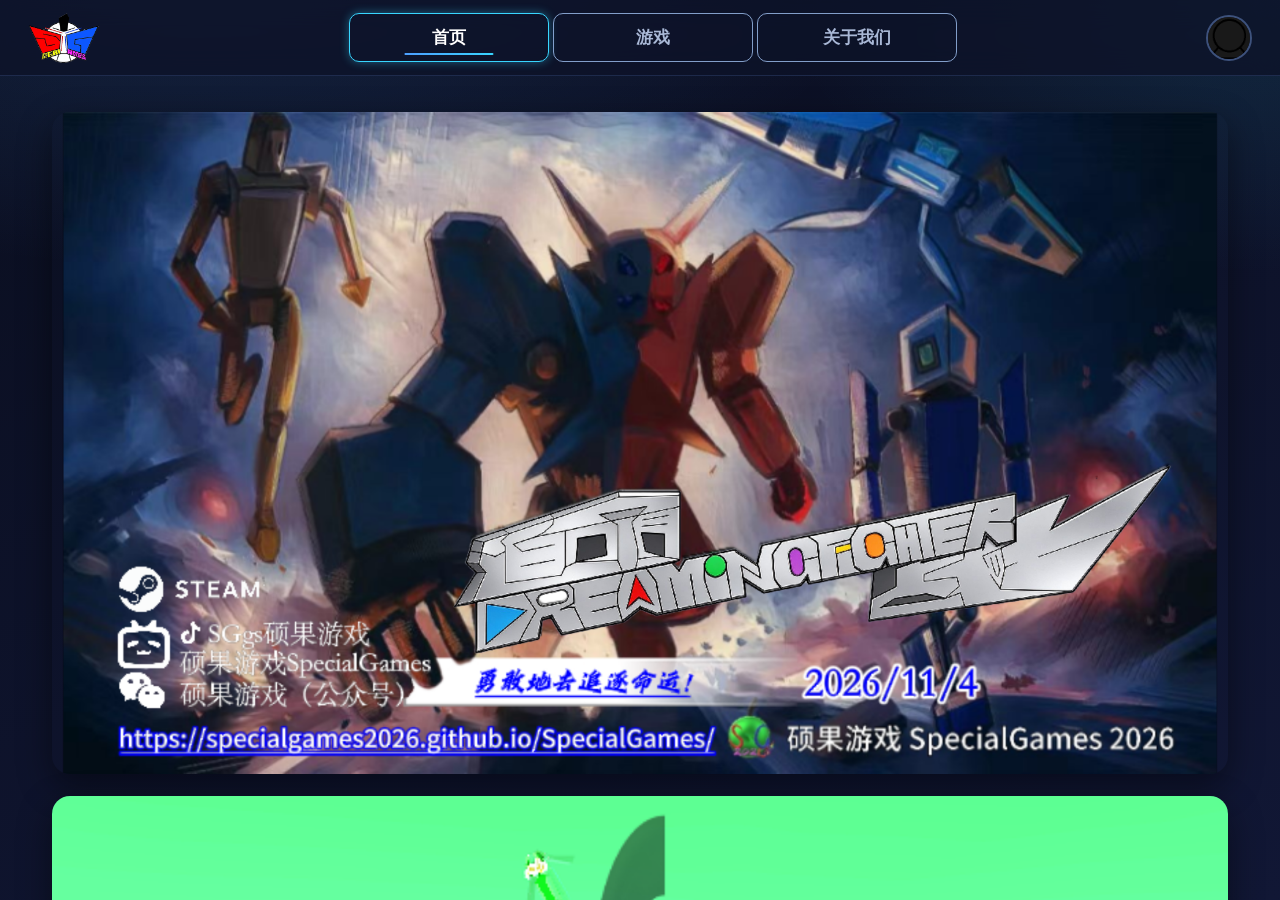
<file: index.html>
<!DOCTYPE html>
<html lang="zh-CN">
<head>
<meta charset="UTF-8">
<meta name="viewport" content="width=device-width, initial-scale=1.0">
<link rel="icon" href="SG.png" type="image/png">
<title>硕果游戏SpecialGames</title>
<meta name="description" content="硕果游戏SpecialGames官网">
<meta name="keywords" content="硕果游戏SpecialGames,追命战士DreamingFighter">
<meta name="author" content="硕果游戏SpecialGames">
<link rel="stylesheet" href="style.css">
</head>
<body>
    <header class="navbar">
        <a class="brand" href="index.html"><img src="SG.png" alt="硕果游戏徽标"></a>
        <nav class="nav-links">
            <a href="index.html" class="nav-link active">首页</a>
            <a href="Games.html" class="nav-link">游戏</a>
            <!--<a href="shequ.html" class="nav-link">社区</a>-->
            <a href="About.html" class="nav-link">关于我们</a>
        </nav>
        <div class="avatar">
            <img src="默认头像.png" alt="头像">
        </div>
    </header>
    <main class="main center">
        <div class="home-hero rise">
            <a class="banner" href="DreamingFighter.html"><img src="DF发售图.png" alt="追命战士 DreamingFighter"></a>
            <img class="hero-img" src="硕果游戏2026.png" alt="硕果游戏 SpecialGames">
        </div>
    </main>
</body>
</html>
</file>
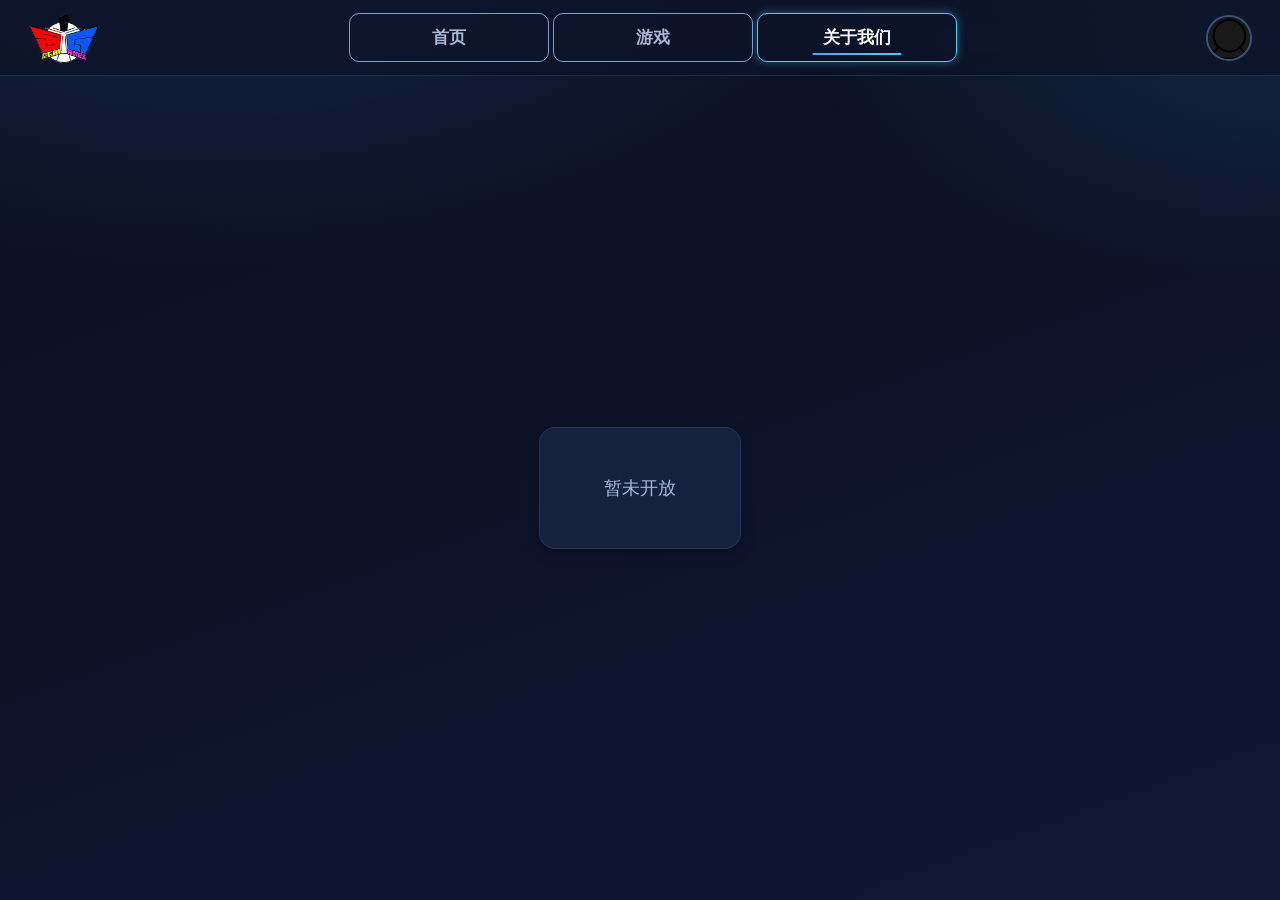
<file: About.html>
<!DOCTYPE html>
<html lang="zh-CN">
<head>
<meta charset="UTF-8">
<meta name="viewport" content="width=device-width, initial-scale=1.0">
<link rel="icon" href="SG.png" type="image/png">
<title>关于我们-硕果游戏SpecialGames</title>
<meta name="description" content="硕果游戏SpecialGames官网">
<meta name="keywords" content="硕果游戏SpecialGames,追命战士DreamingFighter">
<meta name="author" content="硕果游戏SpecialGames">
<link rel="stylesheet" href="style.css">
</head>
<body>
    <header class="navbar">
        <a class="brand" href="index.html"><img src="SG.png" alt="硕果游戏徽标"></a>
        <nav class="nav-links">
            <a href="index.html" class="nav-link">首页</a>
            <a href="Games.html" class="nav-link">游戏</a>
            <!--<a href="shequ.html" class="nav-link">社区</a>-->
            <a href="About.html" class="nav-link active">关于我们</a>
        </nav>
        <div class="avatar">
            <img src="默认头像.png" alt="头像">
        </div>
    </header>
    <main class="main center">
        <div class="panel empty-state rise">暂未开放</div>
    </main>
</body>
</html>
</file>
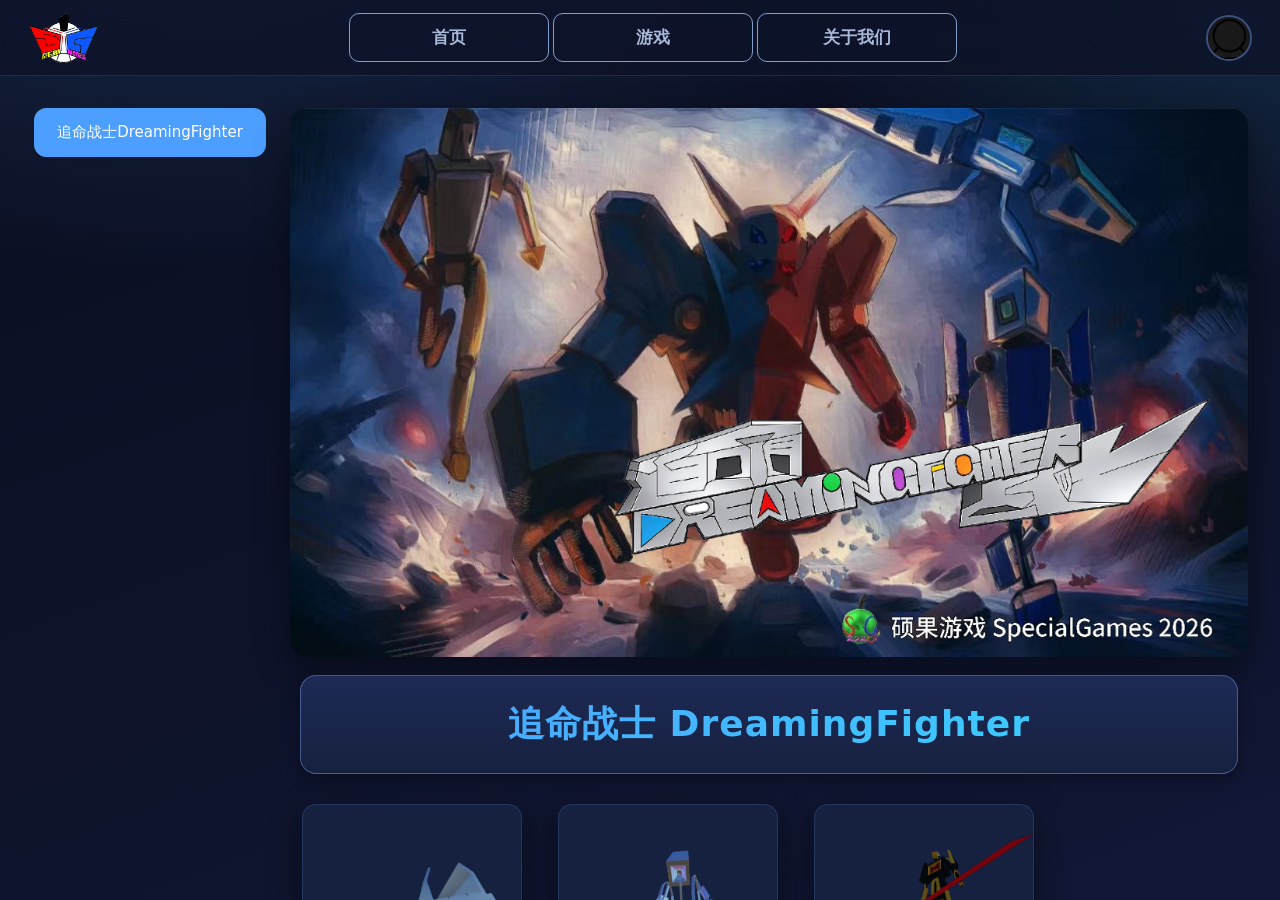
<file: DreamingFighter.html>
<!DOCTYPE html>
<html lang="zh-CN">
<head>
<meta charset="UTF-8">
<meta name="viewport" content="width=device-width, initial-scale=1.0">
<link rel="icon" href="SG.png" type="image/png">
<title>追命战士DreamingFighter-硕果游戏SpecialGames</title>
<meta name="description" content="硕果游戏SpecialGames官网">
<meta name="keywords" content="硕果游戏SpecialGames,追命战士DreamingFighter">
<meta name="author" content="硕果游戏SpecialGames">
<link rel="stylesheet" href="style.css">
</head>
<body>
    <header class="navbar">
        <a class="brand" href="index.html"><img src="SG.png" alt="硕果游戏徽标"></a>
        <nav class="nav-links">
            <a href="index.html" class="nav-link">首页</a>
            <a href="Games.html" class="nav-link">游戏</a>
            <!--<a href="shequ.html" class="nav-link">社区</a>-->
            <a href="About.html" class="nav-link">关于我们</a>
        </nav>
        <div class="avatar">
            <img src="默认头像.png" alt="头像">
        </div>
    </header>
    <main class="main">
        <aside class="ceBian">
            <a href="DreamingFighter.html" class="DF active">追命战士DreamingFighter</a>
            <!--
            <a href="CiloHeart1.html" class="CH">龙之芯1：芯之旅程</a>
            <a href="CiloHeart2.html" class="CH">龙之芯2：邪云密布</a>
            <a href="CiloHeart3.html" class="CH">龙之芯3：</a>
            <a href="CiloHeart4.html" class="CH">龙之芯4：</a>
            <a href="CiloHeart5.html" class="CH">龙之芯5：动能守护</a>
            -->
        </aside>
        <div class="content-col rise">
            <a class="banner" href="https://store.steampowered.com/app/5086910/%E8%BF%BD%E5%91%BD%E6%88%98%E5%A3%ABDreamingFighter/?beta=0"><img src="DF主宣传图.png" alt="追命战士 DreamingFighter"></a>
            <div class="title-card">
                <h1>追命战士 DreamingFighter</h1>
            </div>
            <div class="栏">
                <a href="https://www.bilibili.com/opus/1254247338023583752" class="栏框 yinying"><img src="Characters/DF1.png" alt="角色"></a>
                <div class="栏框 yinying"><img src="Characters/DF20.png" alt="角色"></div>
                <div class="栏框 yinying"><img src="Characters/DF10.png" alt="角色"></div>
                <a href="https://www.bilibili.com/opus/1254825324608225303" class="栏框 yinying"><img src="Characters/DF9.png" alt="角色"></a>
                <a href="https://www.bilibili.com/opus/1254401415660437520" class="栏框 yinying"><img src="Characters/DF2.png" alt="角色"></a>
                <a href="https://www.bilibili.com/opus/1254740395936448517" class="栏框 yinying"><img src="Characters/DF7.png" alt="角色"></a>
                <div class="栏框 yinying"><img src="Characters/DF11.png" alt="角色"></div>
                <a href="https://www.bilibili.com/opus/1254413153806057479" class="栏框 yinying"><img src="Characters/DF3.png" alt="角色"></a>
                <div class="栏框 yinying"><img src="Characters/DF13.png" alt="角色"></div>
                <a href="https://www.bilibili.com/opus/1254419222609526785" class="栏框 yinying"><img src="Characters/DF4.png" alt="角色"></a>
                <div class="栏框 yinying"><img src="Characters/DF28.png" alt="角色"></div>
                <a href="https://www.bilibili.com/opus/1254545782424469540" class="栏框 yinying"><img src="Characters/DF5.png" alt="角色"></a>
                <a href="https://www.bilibili.com/opus/1254829069827047462" class="栏框 yinying"><img src="Characters/DF12.png" alt="角色"></a>
                <a href="https://www.bilibili.com/opus/1254551224101896194" class="栏框 yinying"><img src="Characters/DF6.png" alt="角色"></a>
                <a href="https://www.bilibili.com/opus/1254823159960436740" class="栏框 yinying"><img src="Characters/DF8.png" alt="角色"></a>
                <div class="栏框 yinying"><img src="Characters/DF18.png" alt="角色"></div>
                <div class="栏框 yinying"><img src="Characters/DF16.png" alt="角色"></div>
                <div class="栏框 yinying"><img src="Characters/DF17.png" alt="角色"></div>
                <div class="栏框 yinying"><img src="Characters/DF19.png" alt="角色"></div>
                <div class="栏框 yinying"><img src="Characters/DF21.png" alt="角色"></div>
                <div class="栏框 yinying"><img src="Characters/DF26.png" alt="角色"></div>
                <div class="栏框 yinying"><img src="Characters/DF25.png" alt="角色"></div>
                <div class="栏框 yinying"><img src="Characters/DF22.png" alt="角色"></div>
                <div class="栏框 yinying"><img src="Characters/DF23.png" alt="角色"></div>
                <div class="栏框 yinying"><img src="Characters/DF24.png" alt="角色"></div>
                <div class="栏框 yinying"><img src="Characters/DF29.png" alt="角色"></div>
                <div class="栏框 yinying"><img src="Characters/DF30.png" alt="角色"></div>
                <div class="栏框 yinying"><img src="Characters/DF0.png" alt="角色"></div>
                <div class="栏框 yinying"><img src="Characters/DF14.png" alt="角色"></div>
                <div class="栏框 yinying"><img src="Characters/DF15.png" alt="角色"></div>
                <div class="栏框 yinying"><img src="Characters/DF41.png" alt="角色"></div>
                <div class="栏框 yinying"><img src="Characters/DF35.png" alt="角色"></div>
                <div class="栏框 yinying"><img src="Characters/DF31.png" alt="角色"></div>
                <div class="栏框 yinying"><img src="Characters/DF32.png" alt="角色"></div>
                <div class="栏框 yinying"><img src="Characters/DF33.png" alt="角色"></div>
                <div class="栏框 yinying"><img src="Characters/DF34.png" alt="角色"></div>
                <div class="栏框 yinying"><img src="Characters/DF36.png" alt="角色"></div>
                <div class="栏框 yinying"><img src="Characters/DF37.png" alt="角色"></div>
                <div class="栏框 yinying"><img src="Characters/DF38.png" alt="角色"></div>
                <div class="栏框 yinying"><img src="Characters/DF39.png" alt="角色"></div>
                <div class="栏框 yinying"><img src="Characters/DF40.png" alt="角色"></div>
                <div class="栏框 yinying"><img src="Characters/DF42.png" alt="角色"></div>
                <div class="栏框 yinying"><img src="Characters/DF27.png" alt="角色"></div>
                <div class="栏框 yinying"><img src="Characters/DF44.png" alt="角色"></div>
                <div class="栏框 yinying"><img src="Characters/DF49.png" alt="角色"></div>
            </div>
        </div>
    </main>
</body>
</html>
</file>
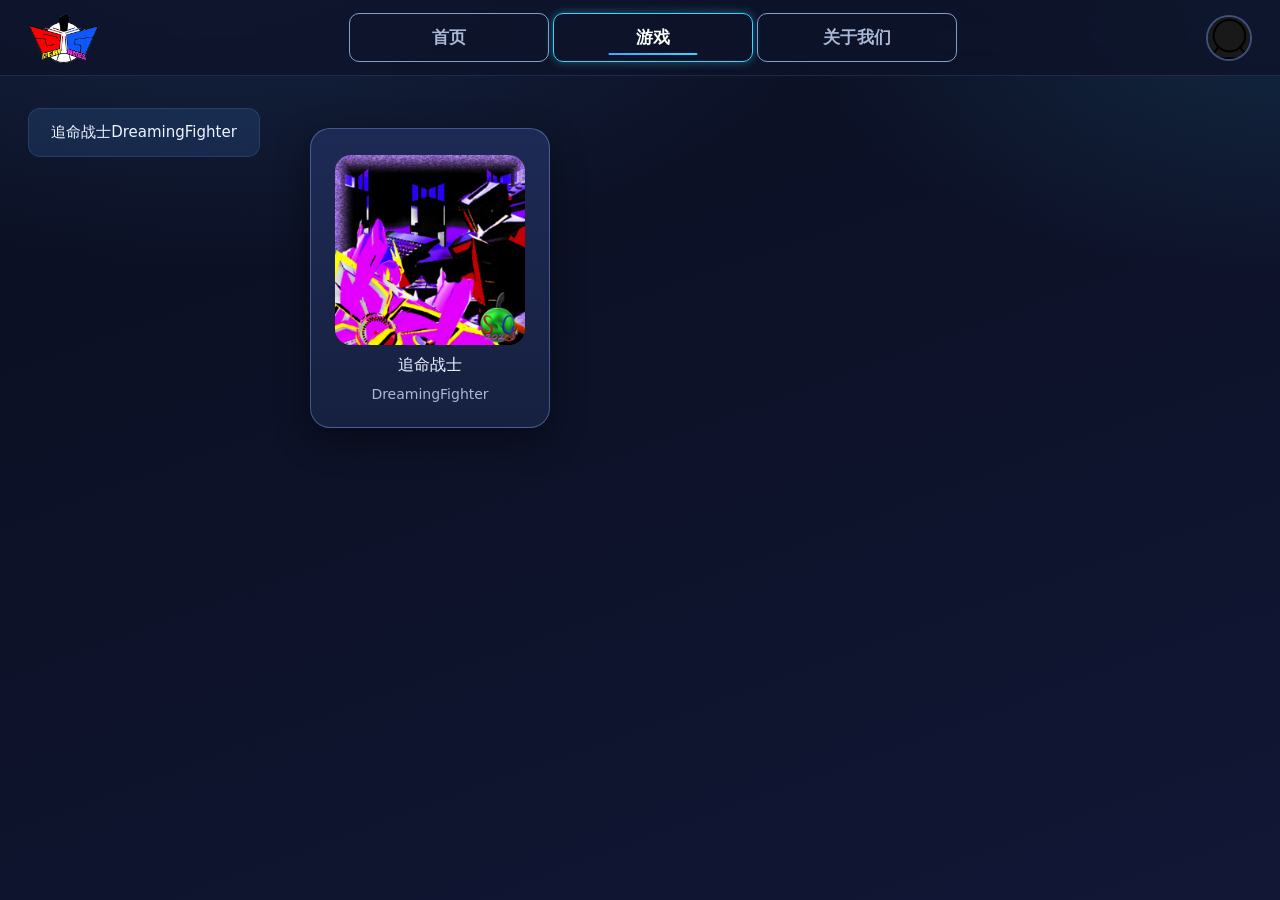
<file: Games.html>
<!DOCTYPE html>
<html lang="zh-CN">
<head>
<meta charset="UTF-8">
<meta name="viewport" content="width=device-width, initial-scale=1.0">
<link rel="icon" href="SG.png" type="image/png">
<title>游戏-硕果游戏SpecialGames</title>
<meta name="description" content="硕果游戏SpecialGames官网">
<meta name="keywords" content="硕果游戏SpecialGames,追命战士DreamingFighter">
<meta name="author" content="硕果游戏SpecialGames">
<link rel="stylesheet" href="style.css">
</head>
<body>
    <header class="navbar">
        <a class="brand" href="index.html"><img src="SG.png" alt="硕果游戏徽标"></a>
        <nav class="nav-links">
            <a href="index.html" class="nav-link">首页</a>
            <a href="Games.html" class="nav-link active">游戏</a>
            <!--<a href="shequ.html" class="nav-link">社区</a>-->
            <a href="About.html" class="nav-link">关于我们</a>
        </nav>
        <div class="avatar">
            <img src="默认头像.png" alt="头像">
        </div>
    </header>
    <main class="main">
        <aside class="ceBian">
            <a href="DreamingFighter.html" class="DF">追命战士DreamingFighter</a>
            <!--
            <a href="CiloHeart1.html" class="CH">龙之芯1：芯之旅程</a>
            <a href="CiloHeart2.html" class="CH">龙之芯2：邪云密布</a>
            <a href="CiloHeart3.html" class="CH">龙之芯3：</a>
            <a href="CiloHeart4.html" class="CH">龙之芯4：</a>
            <a href="CiloHeart5.html" class="CH">龙之芯5：动能守护</a>
            -->
        </aside>
        <div class="content-col rise">
            <div class="栏">
                <div class="DFk yinying">
                    <a href="DreamingFighter.html"><img src="DreamingFighter图标.png" alt="追命战士图标"></a>
                    <p>追命战士</p>
                    <p>DreamingFighter</p>
                </div>
                <!--
                <div class="CHk yinying">
                    <a href="CiloHeart1.html"><img src="CiloHeart1图标.png" alt="龙之芯图标"></a>
                    <p>龙之芯1：芯之旅程</p>
                    <p>CiloHeart S1</p>
                </div>
                -->
            </div>
        </div>
    </main>
</body>
</html>
</file>
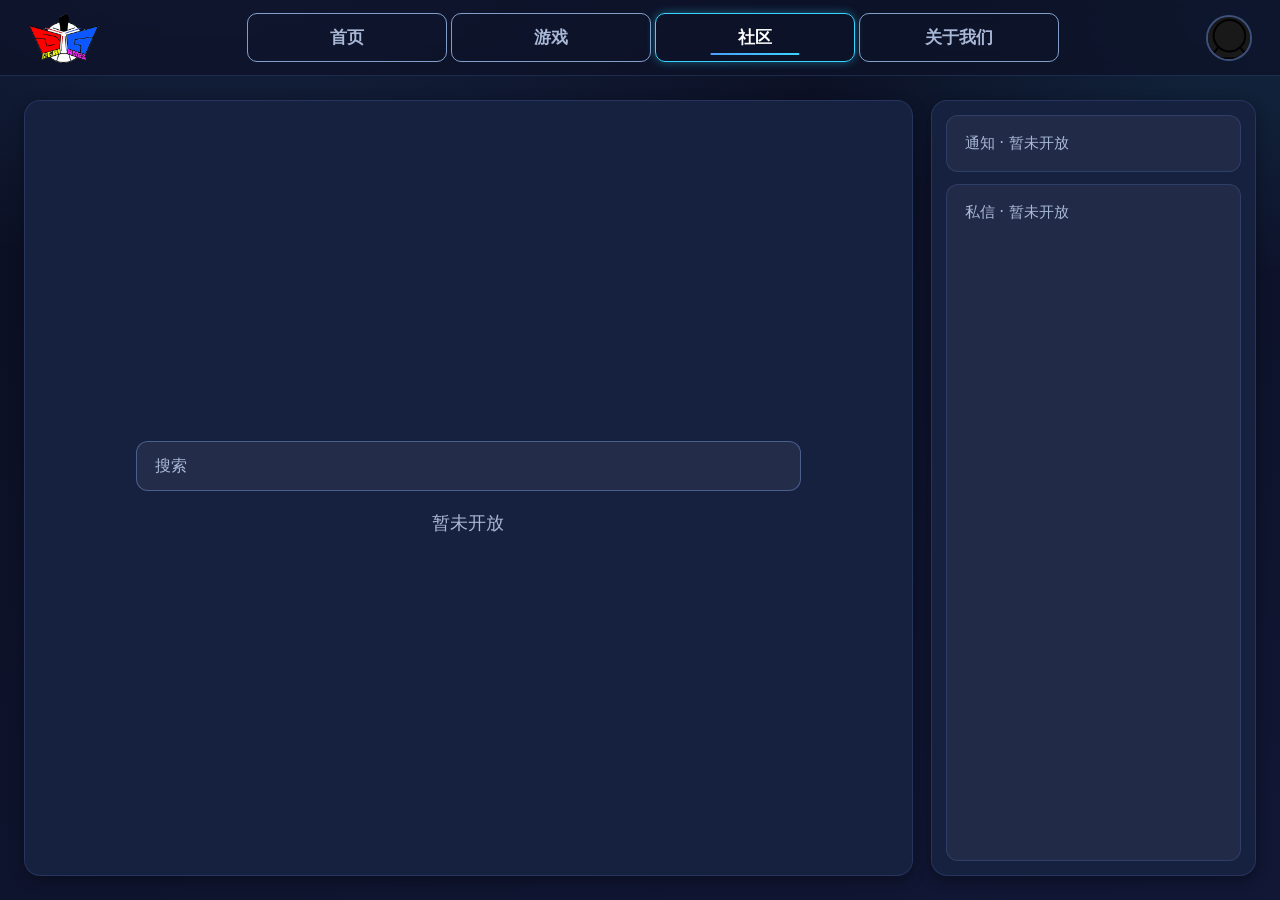
<file: shequ.html>
<!DOCTYPE html>
<html lang="zh-CN">
<head>
<meta charset="UTF-8">
<meta name="viewport" content="width=device-width, initial-scale=1.0">
<link rel="icon" href="SG.png" type="image/png">
<title>社区-硕果游戏SpecialGames</title>
<meta name="description" content="硕果游戏SpecialGames官网">
<meta name="keywords" content="硕果游戏SpecialGames,追命战士DreamingFighter">
<meta name="author" content="硕果游戏SpecialGames">
<link rel="stylesheet" href="style.css">
</head>
<body>
    <header class="navbar">
        <a class="brand" href="index.html"><img src="SG.png" alt="硕果游戏徽标"></a>
        <nav class="nav-links">
            <a href="index.html" class="nav-link">首页</a>
            <a href="Games.html" class="nav-link">游戏</a>
            <a href="shequ.html" class="nav-link active">社区</a>
            <a href="About.html" class="nav-link">关于我们</a>
        </nav>
        <div class="avatar">
            <img src="默认头像.png" alt="头像">
        </div>
    </header>
    <main class="main">
        <div class="panel feed rise">
            <input class="search" type="text" placeholder="搜索">
            <p class="placeholder-text">暂未开放</p>
        </div>
        <aside class="panel side-panel ceBian">
            <div class="side-block">通知 · 暂未开放</div>
            <div class="side-block grow">私信 · 暂未开放</div>
        </aside>
    </main>
</body>
</html>
</file>
<file: style.css>
/* ===============================================================
   硕果游戏 SpecialGames 官网 - 全局样式
   统一配色（暗色游戏风）+ 排版 + 动效
   =============================================================== */

:root {
    /* 背景与表面 */
    --bg: #0a0e1f;
    --bg-2: #111735;
    --surface: #16203f;
    --surface-2: #1d2a55;

    /* 边框 */
    --border: rgba(120, 160, 255, 0.16);
    --border-strong: rgba(140, 180, 255, 0.38);

    /* 文字 */
    --text: #eef4ff;
    --text-dim: #a9b8d6;

    /* 强调色 */
    --accent: #4d9fff;
    --accent-2: #38d6ff;
    --accent-soft: rgba(77, 159, 255, 0.14);
    --gold: #ffc94d;
    --grad: linear-gradient(135deg, #4d9fff 0%, #38d6ff 100%);

    /* 圆角 / 阴影 / 过渡 */
    --radius: 16px;
    --shadow-sm: 0 4px 14px rgba(0, 0, 0, 0.35);
    --shadow: 0 12px 34px rgba(0, 0, 0, 0.45);
    --shadow-glow: 0 14px 44px rgba(77, 159, 255, 0.4);
    --t: 0.25s cubic-bezier(0.4, 0, 0.2, 1);
}

* {
    margin: 0;
    padding: 0;
    box-sizing: border-box;
}

html,
body {
    height: 100vh;
}

body {
    font-family: "Segoe UI", "Microsoft YaHei", "PingFang SC", system-ui, sans-serif;
    color: var(--text);
    background:
        radial-gradient(1200px 600px at 15% -10%, rgba(77, 159, 255, 0.18), transparent 60%),
        radial-gradient(900px 500px at 100% 0%, rgba(56, 214, 255, 0.12), transparent 55%),
        linear-gradient(160deg, var(--bg) 0%, var(--bg-2) 100%);
    display: flex;
    flex-direction: column;
    align-items: center;
    width: 100%;
    overflow-x: hidden;
}

a {
    color: inherit;
    text-decoration: none;
}

img {
    display: block;
    max-width: 100%;
}

/* ============ 顶部导航 ============ */
.navbar {
    display: flex;
    align-items: center;
    justify-content: space-between;
    width: 100%;
    height: 76px;
    padding: 0 28px;
    gap: 16px;
    background: rgba(13, 18, 40, 0.78);
    backdrop-filter: blur(14px);
    -webkit-backdrop-filter: blur(14px);
    border-bottom: 1px solid var(--border);
    z-index: 20;
}

.brand {
    display: flex;
    align-items: center;
}

.brand img {
    height: 52px;
    width: auto;
    transition: transform var(--t);
}

.brand:hover img {
    transform: rotate(-6deg) scale(1.05);
}

.nav-links {
    display: flex;
    align-items: center;
    gap: 4px;
}

.nav-link {
    position: relative;
    padding: 12px 0;
    width: 200px;
    text-align: center;
    font-size: 17px;
    font-weight: 600;
    color: var(--text-dim);
    border: 1px solid rgba(170, 205, 255, 0.75);
    border-radius: 10px;
    transition: color var(--t), background var(--t), border-color var(--t), box-shadow var(--t);
}

.nav-link::after {
    content: "";
    position: absolute;
    left: 50%;
    bottom: 6px;
    width: 0;
    height: 2px;
    background: var(--grad);
    transform: translateX(-50%);
    transition: width var(--t);
    border-radius: 2px;
}

.nav-link:hover {
    color: var(--text);
    background: var(--accent-soft);
    border-color: var(--accent);
    box-shadow: 0 0 12px rgba(77, 159, 255, 0.35);
}

.nav-link:hover::after,
.nav-link.active::after {
    width: 45%;
}

.nav-link.active {
    color: #ffffff;
    border-color: var(--accent-2);
    box-shadow: 0 0 10px rgba(56, 214, 255, 0.4);
    pointer-events: none;
}

.avatar {
    display: flex;
    align-items: center;
}

.avatar img {
    width: 46px;
    height: 46px;
    border-radius: 50%;
    object-fit: cover;
    border: 2px solid var(--border-strong);
    transition: transform var(--t), border-color var(--t);
    cursor: pointer;
}

.avatar:hover img {
    transform: scale(1.1);
    border-color: var(--accent);
}

/* ============ 主内容容器 ============ */
.main {
    flex: 1;
    width: 100%;
    overflow: auto;
    display: flex;
    gap: 18px;
    padding: 24px;
    min-height: 0;
}

.main.center {
    justify-content: center;
}

/* 使用 auto margin 垂直居中：内容超出视口时可正常向下滚动，避免顶部被裁切 */
.main.center > * {
    margin-block: auto;
}

.content-col {
    flex: 1;
    display: flex;
    flex-direction: column;
    align-items: center;
    padding: 8px;
    min-width: 0;
}

/* 防止弹性布局压缩子元素（横幅/标题/网格被压塌） */
.content-col > * {
    flex-shrink: 0;
}

/* ============ 通用面板 / 卡片 ============ */
.panel {
    background: var(--surface);
    border: 1px solid var(--border);
    border-radius: var(--radius);
    box-shadow: var(--shadow-sm);
}

.yinying {
    box-shadow: var(--shadow);
}

/* ============ 侧边栏（游戏列表） ============ */
.ceBian {
    display: flex;
    flex-direction: column;
    align-items: stretch;
    width: 240px;
    flex-shrink: 0;
    gap: 4px;
    padding: 4px;
}

.DF,
.CH {
    display: block;
    width: 100%;
    padding: 14px 18px;
    margin: 4px 0;
    font-size: 15px;
    text-align: center;
    border-radius: 12px;
    border: 1px solid var(--border);
    color: var(--text);
    transition: background var(--t), color var(--t), transform var(--t), border-color var(--t);
}

.DF {
    background: var(--accent-soft);
}

.CH {
    background: rgba(255, 201, 77, 0.12);
}

.DF:hover,
.DF.active {
    background: var(--accent);
    color: #fff;
    border-color: var(--accent);
    transform: translateX(6px);
}

.CH:hover {
    background: var(--gold);
    color: #1a1505;
    transform: translateX(6px);
}

/* ============ 首页横幅 ============ */
.home-hero {
    display: flex;
    flex-direction: column;
    align-items: center;
    gap: 22px;
    width: 100%;
    max-width: 1200px;
    padding: 12px;
}

.banner {
    display: block;
    width: 100%;
    border-radius: 18px;
    overflow: hidden;
    box-shadow: var(--shadow);
    transition: transform var(--t), box-shadow var(--t);
}

.banner img {
    display: block;
    width: 100%;
    height: auto;
}

.banner:hover {
    transform: translateY(-4px);
    box-shadow: var(--shadow-glow);
}

.hero-img {
    width: 100%;
    height: auto;
    border-radius: 18px;
    box-shadow: var(--shadow);
}

/* ============ 游戏卡片（Games） ============ */
.栏 {
    display: flex;
    width: 100%;
    flex-wrap: wrap;
    justify-content: flex-start;
    align-content: flex-start;
    gap: 12px;
}

.DFk,
.CHk {
    width: 240px;
    height: 300px;
    margin: 20px;
    border-radius: 20px;
    background: linear-gradient(180deg, var(--surface-2), var(--surface));
    border: 1px solid var(--border-strong);
    box-shadow: var(--shadow);
    display: flex;
    flex-direction: column;
    align-items: center;
    justify-content: center;
    gap: 10px;
    transition: transform var(--t), box-shadow var(--t), border-color var(--t);
}

.DFk:hover,
.CHk:hover {
    transform: translateY(-8px);
    border-color: var(--accent);
    box-shadow: var(--shadow-glow);
}

.DFk img,
.CHk img {
    width: 190px;
    height: 190px;
    border-radius: 16px;
    object-fit: cover;
    transition: transform var(--t);
}

.DFk:hover img,
.CHk:hover img {
    transform: scale(1.06);
}

.DFk p,
.CHk p {
    color: var(--text);
    font-size: 16px;
}

.DFk p + p,
.CHk p + p {
    color: var(--text-dim);
    font-size: 14px;
}

/* 龙之芯系列：金色配色，与侧边栏 .CH 统一 */
.CHk {
    background: linear-gradient(180deg, rgba(255, 201, 77, 0.20), rgba(255, 201, 77, 0.05));
    border-color: rgba(255, 201, 77, 0.45);
}

.CHk:hover {
    border-color: var(--gold);
    box-shadow: 0 14px 44px rgba(255, 201, 77, 0.4);
}

/* ============ 游戏详情页 ============ */
.title-card {
    width: 98%;
    text-align: center;
    padding: 24px;
    margin: 18px 0;
    background: linear-gradient(180deg, var(--surface-2), var(--surface));
    border: 1px solid var(--border-strong);
    border-radius: var(--radius);
    box-shadow: var(--shadow-sm);
}

.title-card h1 {
    font-size: 36px;
    letter-spacing: 1px;
    background: var(--grad);
    -webkit-background-clip: text;
    background-clip: text;
    color: transparent;
}

.栏框 {
    width: 220px;
    height: 220px;
    margin: 12px;
    border-radius: 14px;
    overflow: hidden;
    background: var(--surface);
    border: 1px solid var(--border);
    transition: transform var(--t), box-shadow var(--t), border-color var(--t);
    display: flex;
    align-items: center;
    justify-content: center;
}

.栏框:hover {
    transform: translateY(-6px) scale(1.02);
    border-color: var(--accent);
    box-shadow: var(--shadow-glow);
}

.栏框 img {
    width: 100%;
    height: 100%;
    object-fit: cover;
    transition: transform 0.35s ease;
}

.栏框:hover img {
    transform: scale(1.08);
}

/* ============ 社区页 ============ */
.feed {
    flex: 3;
    display: flex;
    flex-direction: column;
    align-items: center;
    justify-content: center;
    gap: 20px;
    min-height: 60vh;
}

.placeholder-text {
    color: var(--text-dim);
    font-size: 18px;
}

.side-panel {
    flex: 1;
    display: flex;
    flex-direction: column;
    padding: 14px;
    gap: 12px;
}

.side-block {
    background: rgba(255, 255, 255, 0.05);
    border: 1px solid var(--border);
    border-radius: 12px;
    padding: 18px;
    color: var(--text-dim);
    font-size: 15px;
}

.side-block.grow {
    flex: 1;
}

.search {
    width: 75%;
    height: 50px;
    padding: 10px 18px;
    font-size: 16px;
    color: var(--text);
    background: rgba(255, 255, 255, 0.06);
    border: 1px solid var(--border-strong);
    border-radius: 12px;
    outline: none;
    transition: border-color var(--t), background var(--t), box-shadow var(--t);
}

.search::placeholder {
    color: var(--text-dim);
}

.search:focus {
    border-color: var(--accent);
    box-shadow: 0 0 0 4px var(--accent-soft);
    background: rgba(255, 255, 255, 0.1);
}

.empty-state {
    padding: 48px 64px;
    color: var(--text-dim);
    font-size: 18px;
}

/* ============ 入场动效 ============ */
@keyframes rise {
    from {
        opacity: 0;
        transform: translateY(18px);
    }
    to {
        opacity: 1;
        transform: translateY(0);
    }
}

.rise {
    animation: rise 0.55s var(--t) both;
}

/* ============ 滚动条（深色主题） ============ */
.main::-webkit-scrollbar {
    width: 10px;
}

.main::-webkit-scrollbar-thumb {
    background: var(--surface-2);
    border-radius: 6px;
}

.main::-webkit-scrollbar-thumb:hover {
    background: var(--accent);
}

.main::-webkit-scrollbar-track {
    background: transparent;
}

/* ============ 响应式 ============ */
@media (max-width: 1050px) {
    .nav-links {
        flex: 1;
        min-width: 0;
        justify-content: center;
    }

    .nav-link {
        width: auto;
        max-width: 200px;
        flex: 1 1 0;
        min-width: 0;
    }
}

/* 栏内组件：屏幕窄于 900px 时每行至少两格 */
@media (max-width: 900px) {
    .栏 {
        display: grid;
        grid-template-columns: repeat(2, minmax(0, 1fr));
        gap: 10px;
    }

    .DFk,
    .CHk {
        width: auto;
        height: auto;
        margin: 0;
        padding: 12px;
        gap: 6px;
        border-radius: 16px;
    }

    .DFk img,
    .CHk img {
        width: 100%;
        height: auto;
        max-width: 190px;
        aspect-ratio: 1 / 1;
        border-radius: 12px;
    }

    .DFk p,
    .CHk p {
        font-size: 13px;
    }

    .DFk p + p,
    .CHk p + p {
        font-size: 11px;
    }

    .栏框 {
        width: auto;
        height: auto;
        margin: 0;
        aspect-ratio: 1 / 1;
    }
}

@media (max-width: 760px) {
    .navbar {
        height: 64px;
        padding: 0 14px;
        gap: 10px;
    }

    .brand img {
        height: 40px;
    }

    .nav-link {
        padding: 10px 4px;
        font-size: 14px;
    }

    .avatar img {
        width: 38px;
        height: 38px;
    }

    .ceBian {
        display: none;
    }

    .main {
        padding: 14px;
    }

    .title-card h1 {
        font-size: 26px;
    }
}

@media (max-width: 420px) {
    .nav-link {
        font-size: clamp(9px, 3vw, 12px);
        padding: 10px 2px;
    }
}

@media (prefers-reduced-motion: reduce) {
    *,
    *::before,
    *::after {
        animation-duration: 0.001ms !important;
        transition-duration: 0.001ms !important;
    }
}
</file>
